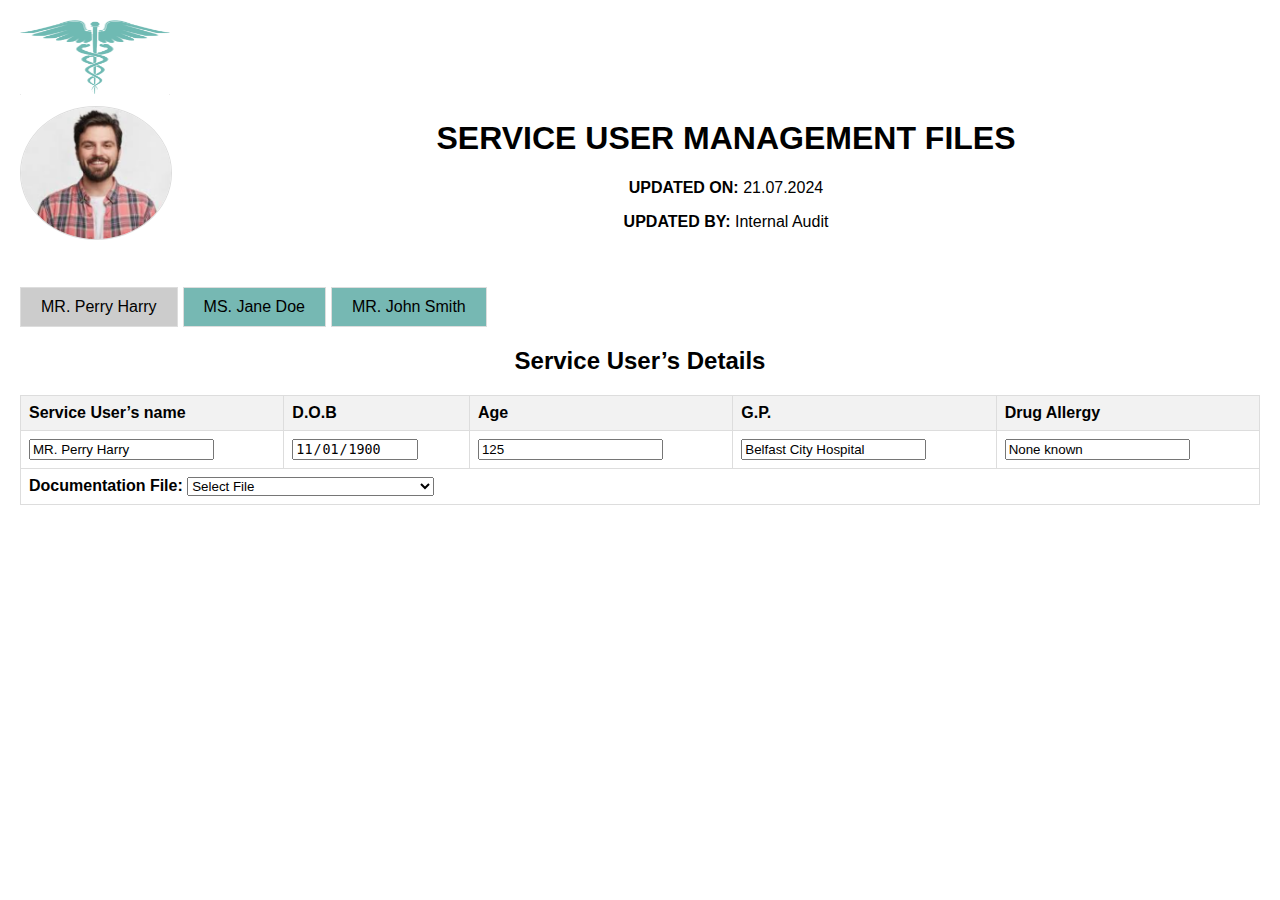
<file: index.html>
<!DOCTYPE html>
<html lang="en">

<head>
    <meta charset="UTF-8">
    <meta name="viewport" content="width=device-width, initial-scale=1.0">
    <title>Service User Management File</title>
    <link rel="stylesheet" href="style.css">
</head>

<body>
    <div>
        <img id="company-logo" class="company-logo" src="https://ademoyosoreoluwa.github.io/medicals/medical_project.png" alt="Company Logo">
    </div>
    <div class="header-container">
        <img id="profile-pic" src="https://ademoyosoreoluwa.github.io/medicals/Male-1.png" alt="Profile Picture">
        <div class="header-text">
            <h1>SERVICE USER MANAGEMENT FILES</h1>
            <p><strong>UPDATED ON:</strong> 21.07.2024</p>
            <p><strong>UPDATED BY:</strong> Internal Audit</p>
        </div>
        <div>
        </div>

    </div>

    <div class="tabs">
        <div class="tab active" onclick="openTab(event, 'perry')">MR. Perry Harry</div>
        <div class="tab" onclick="openTab(event, 'jane')">MS. Jane Doe</div>
        <div class="tab" onclick="openTab(event, 'john')">MR. John Smith</div>
    </div>

    <div id="perry-tab" class="tab-content active">
        <h2>Service User’s Details</h2>
        <table class="details-table">
            <tr>
                <th>Service User’s name</th>
                <th>D.O.B</th>
                <th>Age</th>
                <th>G.P.</th>
                <th>Drug Allergy</th>
            </tr>
            <tr>
                <td><input type="text" id="perry-name" readonly></td>
                <td><input type="date" id="perry-dob" readonly></td>
                <td><input type="number" id="perry-age" min="0" readonly></td>
                <td><input type="text" id="perry-gp" readonly></td>
                <td><input type="text" id="perry-drug-allergy" readonly></td>
            </tr>
            <tr>
                <td colspan="5">
                    <label for="perry-documentation"><strong>Documentation File:</strong></label>
                    <select id="perry-documentation">
                        <option value="">Select File</option>
                        <option value="Activities Accounting Sheet">Activities Accounting Sheet</option>
                        <option value="Communication and Delegation Sheet">Communication and Delegation Sheet</option>
                        <option value="First Aid Box Checklist">First Aid Box Checklist</option>
                        <option value="Grocery Accounting Sheet">Grocery Accounting Sheet</option>
                        <option value="Medication Record Sheet">Medication Record Sheet</option>
                        <option value="Night Duty Task Sheet">Night Duty Task Sheet</option>
                        <option value="Night Duty Health and Safety Checks">Night Duty Health and Safety Checks</option>
                        <option value="Participation Record">Participation Record</option>
                        <option value="Personal Accounting Sheet">Personal Accounting Sheet</option>
                        <option value="Petty Cash Accounting Sheet">Petty Cash Accounting Sheet</option>
                    </select>
                </td>
            </tr>
        </table>
    </div>

    <div id="jane-tab" class="tab-content">
        <h2>Service User’s Details</h2>
        <table class="details-table">
            <tr>
                <th>Service User’s name</th>
                <th>D.O.B</th>
                <th>Age</th>
                <th>G.P.</th>
                <th>Drug Allergy</th>
            </tr>
            <tr>
                <td><input type="text" id="jane-name" readonly></td>
                <td><input type="date" id="jane-dob" readonly></td>
                <td><input type="number" id="jane-age" min="0" readonly></td>
                <td><input type="text" id="jane-gp" readonly></td>
                <td><input type="text" id="jane-drug-allergy" readonly></td>
            </tr>
            <tr>
                <td colspan="5">
                    <label for="jane-documentation"><strong>Documentation File:</strong></label>
                    <select id="jane-documentation">
                        <option value="">Select File</option>
                        <option value="Activities Accounting Sheet">Activities Accounting Sheet</option>
                        <option value="Communication and Delegation Sheet">Communication and Delegation Sheet</option>
                        <option value="First Aid Box Checklist">First Aid Box Checklist</option>
                        <option value="Grocery Accounting Sheet">Grocery Accounting Sheet</option>
                        <option value="Medication Record Sheet">Medication Record Sheet</option>
                        <option value="Night Duty Task Sheet">Night Duty Task Sheet</option>
                        <option value="Night Duty Health and Safety Checks">Night Duty Health and Safety Checks</option>
                        <option value="Participation Record">Participation Record</option>
                        <option value="Personal Accounting Sheet">Personal Accounting Sheet</option>
                        <option value="Petty Cash Accounting Sheet">Petty Cash Accounting Sheet</option>
                    </select>
                </td>
            </tr>
        </table>
    </div>

    <div id="john-tab" class="tab-content">
        <h2>Service User’s Details</h2>
        <table class="details-table">
            <tr>
                <th>Service User’s name</th>
                <th>D.O.B</th>
                <th>Age</th>
                <th>G.P.</th>
                <th>Drug Allergy</th>
            </tr>
            <tr>
                <td><input type="text" id="john-name" readonly></td>
                <td><input type="date" id="john-dob" readonly></td>
                <td><input type="number" id="john-age" min="0" readonly></td>
                <td><input type="text" id="john-gp" readonly></td>
                <td><input type="text" id="john-drug-allergy" readonly></td>
            </tr>
            <tr>
                <td colspan="5">
                    <label for="john-documentation"><strong>Documentation File:</strong></label>
                    <select id="john-documentation">
                        <option value="">Select File</option>
                        <option value="Activities Accounting Sheet">Activities Accounting Sheet</option>
                        <option value="Communication and Delegation Sheet">Communication and Delegation Sheet</option>
                        <option value="First Aid Box Checklist">First Aid Box Checklist</option>
                        <option value="Grocery Accounting Sheet">Grocery Accounting Sheet</option>
                        <option value="Medication Record Sheet">Medication Record Sheet</option>
                        <option value="Night Duty Task Sheet">Night Duty Task Sheet</option>
                        <option value="Night Duty Health and Safety Checks">Night Duty Health and Safety Checks</option>
                        <option value="Participation Record">Participation Record</option>
                        <option value="Personal Accounting Sheet">Personal Accounting Sheet</option>
                        <option value="Petty Cash Accounting Sheet">Petty Cash Accounting Sheet</option>
                    </select>
                </td>
            </tr>
        </table>
    </div>

    <script src="script.js"></script>
</body>

</html>
</file>
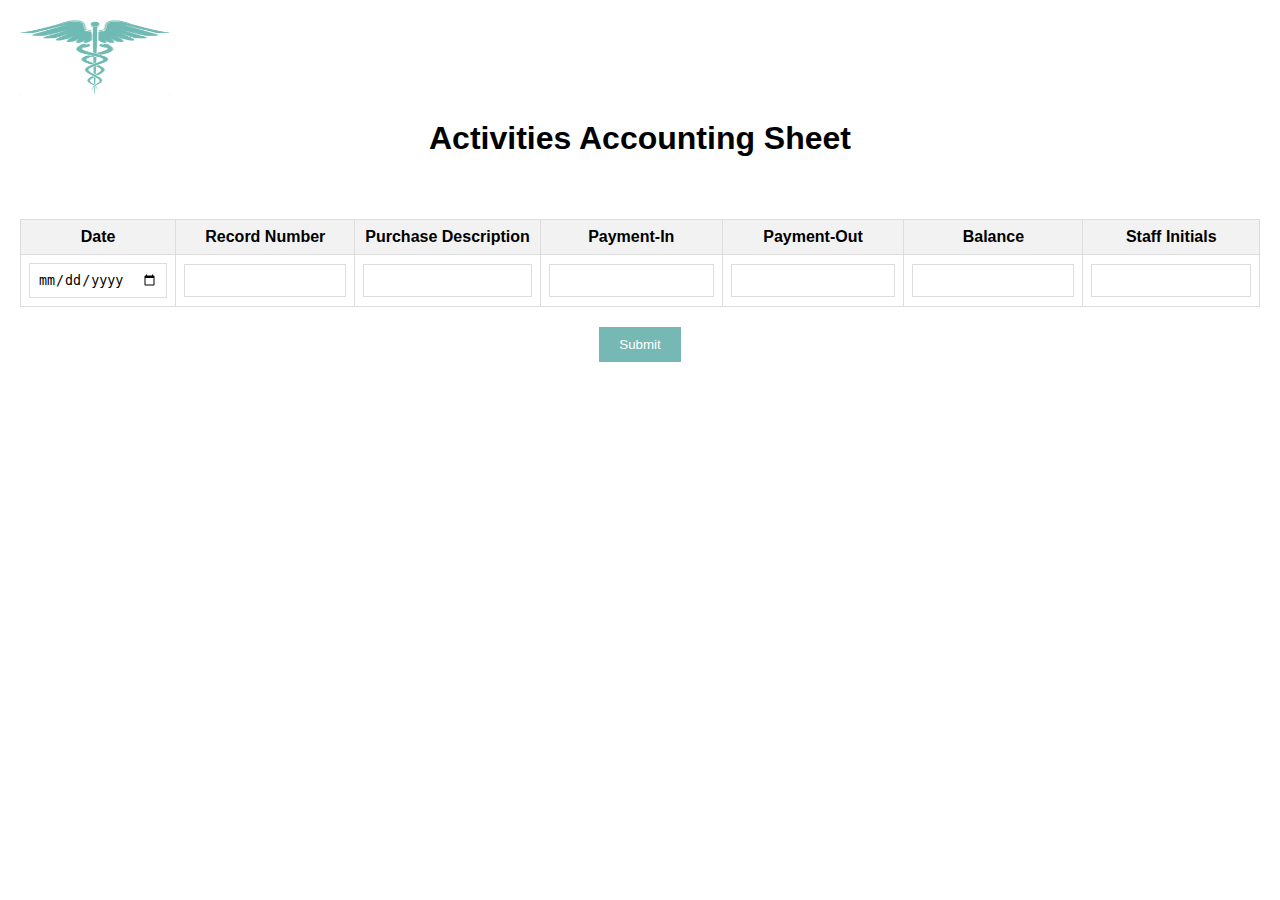
<file: activities_cash.html>
<!DOCTYPE html>
<html>
<head>
	<meta charset="utf-8">
	<meta name="viewport" content="width=device-width, initial-scale=1">
	<title>Activities Accounting Sheet</title>
	<link rel="stylesheet" href="style.css">
</head>
<body>
    <div>
        <img id="company-logo" class="company-logo" src="https://ademoyosoreoluwa.github.io/medicals/medical_project.png" alt="Company Logo">
    </div>
    <div class="header-container">
        <div class="header-text">
            <h1>Activities Accounting Sheet</h1>
        </div>
    </div>

    <form>
        <table>
            <thead>
                <tr>
                    <th>Date</th>
                    <th>Record Number</th>
                    <th>Purchase Description</th>
                    <th>Payment-In</th>
                    <th>Payment-Out</th>
                    <th>Balance</th>
                    <th>Staff Initials</th>
                </tr>
            </thead>
            <tbody id="accounting-rows">
                <tr>
                    <td><input type="date" class="input-field" name="date"></td>
                    <td><input type="number" class="input-field" name="record-number"></td>
                    <td><input type="text" class="input-field" name="purchase-description"></td>
                    <td><input type="number" class="input-field currency" name="payment-in" step="0.01"></td>
                    <td><input type="number" class="input-field currency" name="payment-out" step="0.01"></td>
                    <td><input type="text" class="input-field currency" name="balance" readonly></td>
                    <td><input type="text" class="input-field" name="staff-initials"></td>
                </tr>
                <!-- Add additional rows as needed -->
            </tbody>
        </table>
        <div class="submit-section">
            <input type="submit" value="Submit">
        </div>
    </form>

    <div class="balance-display" id="current-balance">
        <!-- Current Balance will be displayed here -->
    </div>
    <div id="confirmationMessage">
        Activities cash record saved successfully. Thank you for providing excellent support in my daily activities, making life worth living, and helping to create a better world.
    </div>
    <script defer src="script.js"></script>
</body>

</html>
</file>
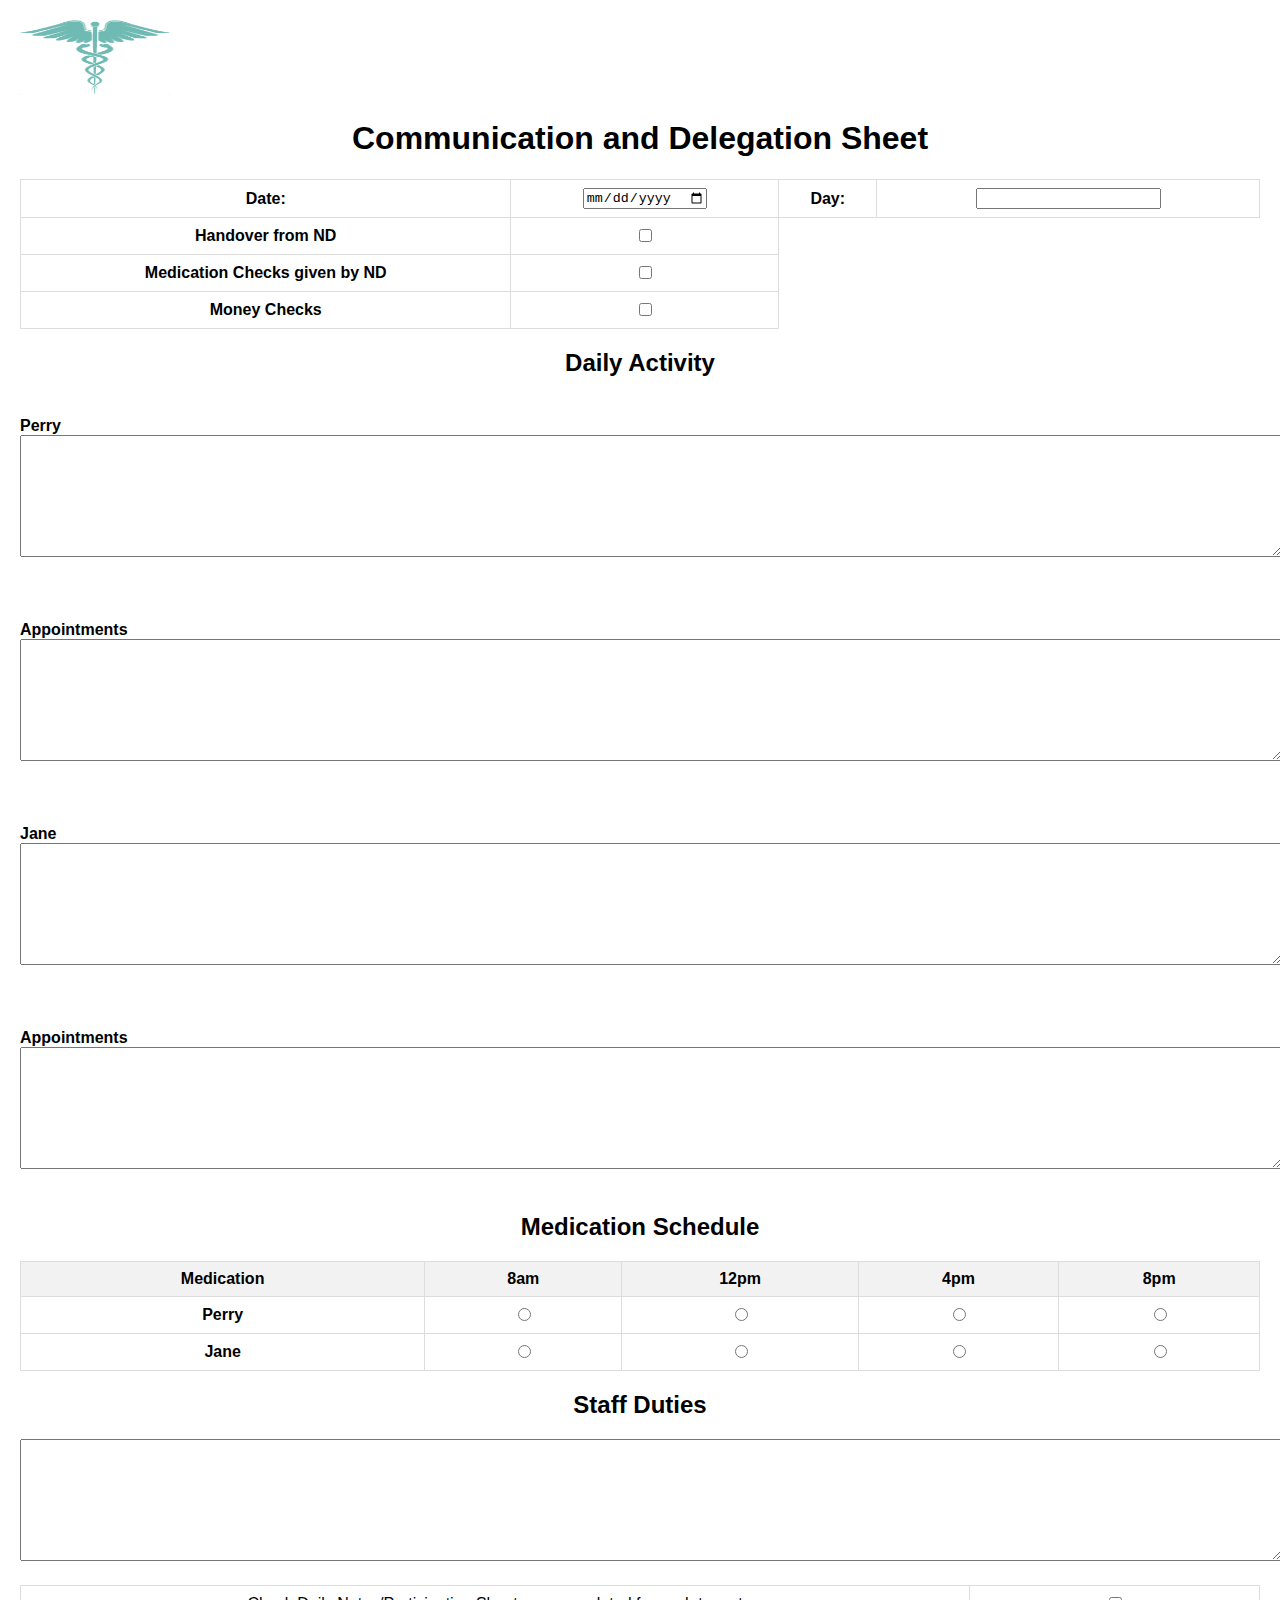
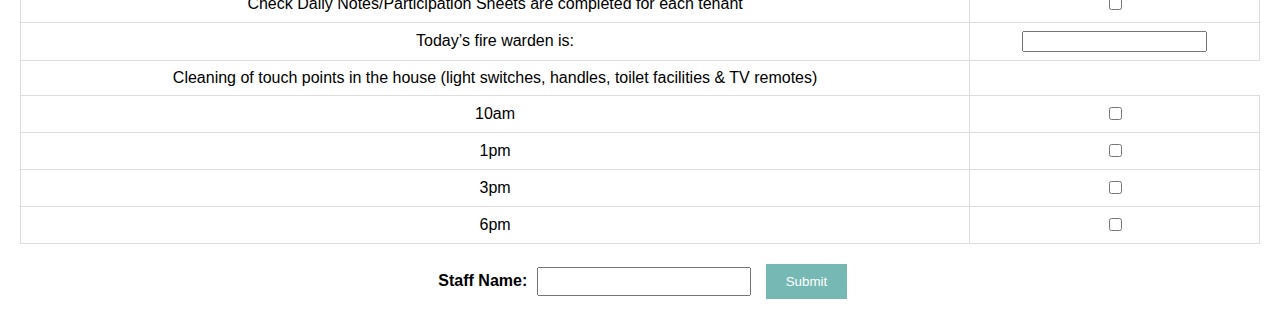
<file: delegation.html>
<!DOCTYPE html>
<html lang="en">

<head>
    <meta charset="UTF-8">
    <meta name="viewport" content="width=device-width, initial-scale=1.0">
    <title>Communication and Delegation Sheet</title>
    <link rel="stylesheet" href="style.css">
    <script defer src="script.js"></script>
</head>

<body>
    <div>
        <img id="company-logo" class="company-logo" src="https://ademoyosoreoluwa.github.io/medicals/medical_project.png" alt="Company Logo">
    </div>
    <h1>Communication and Delegation Sheet</h1>

    <form>
        <table>
            <tr>
                <td><strong>Date:</strong></td>
                <td><input type="date" name="date" onchange="fillDay()"></td>
                <td><strong>Day:</strong></td>
                <td><input type="text" name="day" readonly></td>
            </tr>
            <tr>
                <td><strong>Handover from ND</strong></td>
                <td class="checkbox"><input type="checkbox" name="handover-nd"></td>
            </tr>
            <tr>
                <td><strong>Medication Checks given by ND</strong></td>
                <td class="checkbox"><input type="checkbox" name="medication-checks"></td>
            </tr>
            <tr>
                <td><strong>Money Checks</strong></td>
                <td class="checkbox"><input type="checkbox" name="money-checks"></td>
            </tr>
        </table>

        <h2>Daily Activity</h2>
        <div class="section-title">Perry</div>
        <textarea name="anil-activities"></textarea>
        <div class="section-title">Appointments</div>
        <textarea name="anil-appointments"></textarea>

        <div class="section-title">Jane</div>
        <textarea name="gerald-activities"></textarea>
        <div class="section-title">Appointments</div>
        <textarea name="gerald-appointments"></textarea>

        <h2>Medication Schedule</h2>
        <table>
            <thead>
                <tr>
                    <th>Medication</th>
                    <th>8am</th>
                    <th>12pm</th>
                    <th>4pm</th>
                    <th>8pm</th>
                </tr>
            </thead>
            <tbody>
                <tr>
                    <td><strong>Perry</strong></td>
                    <td class="radio"><input type="radio" name="medication-anil-time" value="8am"></td>
                    <td class="radio"><input type="radio" name="medication-anil-time" value="12pm"></td>
                    <td class="radio"><input type="radio" name="medication-anil-time" value="4pm"></td>
                    <td class="radio"><input type="radio" name="medication-anil-time" value="8pm"></td>
                </tr>
                <tr>
                    <td><strong>Jane</strong></td>
                    <td class="radio"><input type="radio" name="medication-gerald-time" value="8am"></td>
                    <td class="radio"><input type="radio" name="medication-gerald-time" value="12pm"></td>
                    <td class="radio"><input type="radio" name="medication-gerald-time" value="4pm"></td>
                    <td class="radio"><input type="radio" name="medication-gerald-time" value="8pm"></td>
                </tr>
            </tbody>
        </table>

        <h2>Staff Duties</h2>
        <textarea name="staff-duties"></textarea>
        <table>
            <tr>
                <td>Check Daily Notes/Participation Sheets are completed for each tenant</td>
                <td class="checkbox"><input type="checkbox" name="check-notes"></td>
            </tr>
            <tr>
                <td>Today’s fire warden is:</td>
                <td><input type="text" name="fire-warden"></td>
            </tr>
            <tr>
                <td>Cleaning of touch points in the house (light switches, handles, toilet facilities & TV remotes)</td>
            </tr>
            <tr>
                <td>10am</td>
                <td class="checkbox"><input type="checkbox" name="cleaning-10am"></td>
            </tr>
            <tr>
                <td>1pm</td>
                <td class="checkbox"><input type="checkbox" name="cleaning-1pm"></td>
            </tr>
            <tr>
                <td>3pm</td>
                <td class="checkbox"><input type="checkbox" name="cleaning-3pm"></td>
            </tr>
            <tr>
                <td>6pm</td>
                <td class="checkbox"><input type="checkbox" name="cleaning-6pm"></td>
            </tr>
        </table>
        <p></p>

        <div class="submit-section">
            <label for="staff-name"><strong>Staff Name:</strong></label>
            <input type="text" id="staff-name" name="staff-name" required>
            <input type="submit" value="Submit">
        </div>

        <div id="confirmationMessage">
            Today delegation and communication record saved successfully. Thank you for providing excellent support in my daily activities, making life worth living, and helping to create a better world.
        </div>
    </form>
    <script src="script.js"></script>
</body>

</html>
</file>
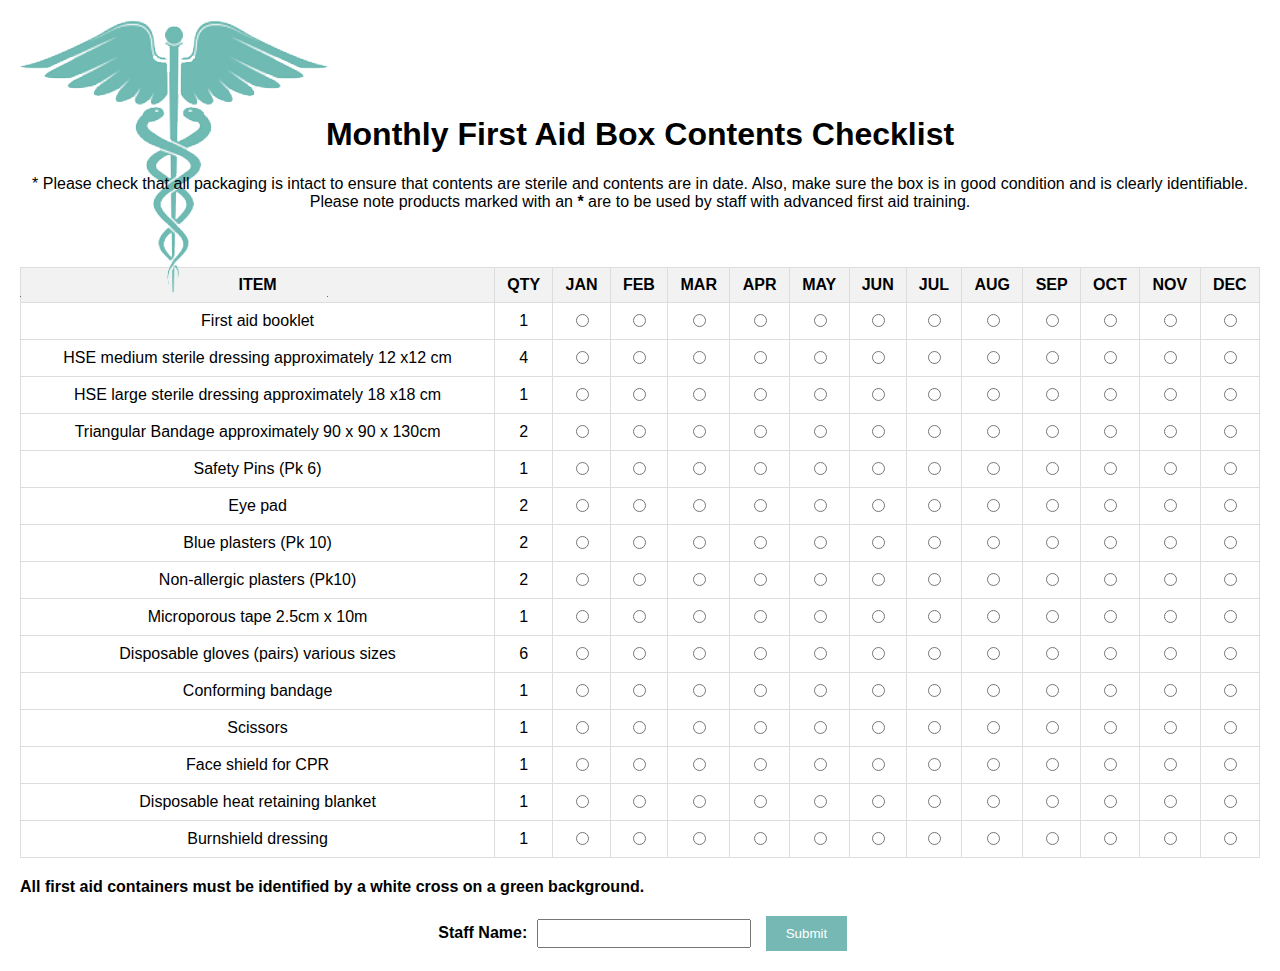
<file: first_aid_checklist.html>
<!DOCTYPE html>
<html>
<head>
	<meta charset="utf-8">
	<meta name="viewport" content="width=device-width, initial-scale=1">
	<title>First Aid Box Checklist</title>
	<link rel="stylesheet" href="style.css">
	<style type="text/css">
        input[type="date"] {
            width: 100%;
            box-sizing: border-box !important;
            border: none !important;
            padding: 8px !important;
            text-align: center !important;
        }
        
	</style>
</head>
<body>
	<div class = "ad_logo">
		<img src="https://ademoyosoreoluwa.github.io/medicals/medical_project.png" alt="Company Logo">
	</div>
    <div class="header-container">
        <div class="header-text">
            <h1>Monthly First Aid Box Contents Checklist</h1>
            <p>* Please check that all packaging is intact to ensure that contents are sterile and contents are in date. Also, make sure the box is in good condition and is clearly identifiable. Please note products marked with an <strong>*</strong> are to be used by staff with advanced first aid training.</p>
        </div>
    </div>

    <form>
        <table id="checklist-table">
            <thead>
                <tr>
                    <th>ITEM</th>
                    <th>QTY</th>
                    <th>JAN</th>
                    <th>FEB</th>
                    <th>MAR</th>
                    <th>APR</th>
                    <th>MAY</th>
                    <th>JUN</th>
                    <th>JUL</th>
                    <th>AUG</th>
                    <th>SEP</th>
                    <th>OCT</th>
                    <th>NOV</th>
                    <th>DEC</th>
                </tr>
            </thead>
            <tbody>
                <!-- Rows will be populated by JavaScript -->
            </tbody>
        </table>

        <p><strong>All first aid containers must be identified by a white cross on a green background.</strong></p>

        <div class="submit-section">
            <label for="staff-name"><strong>Staff Name:</strong></label>
            <input type="text" id="staff-name" name="staff-name" required>
            <input type="submit" value="Submit">
        </div>
    </form>

    <div id="confirmationMessage">
        First aid record saved successfully. Thank you for providing excellent support in my daily activities, making life worth living, and helping to create a better world.
    </div>
    <script defer src="script.js"></script>
</body>

</html>
</file>
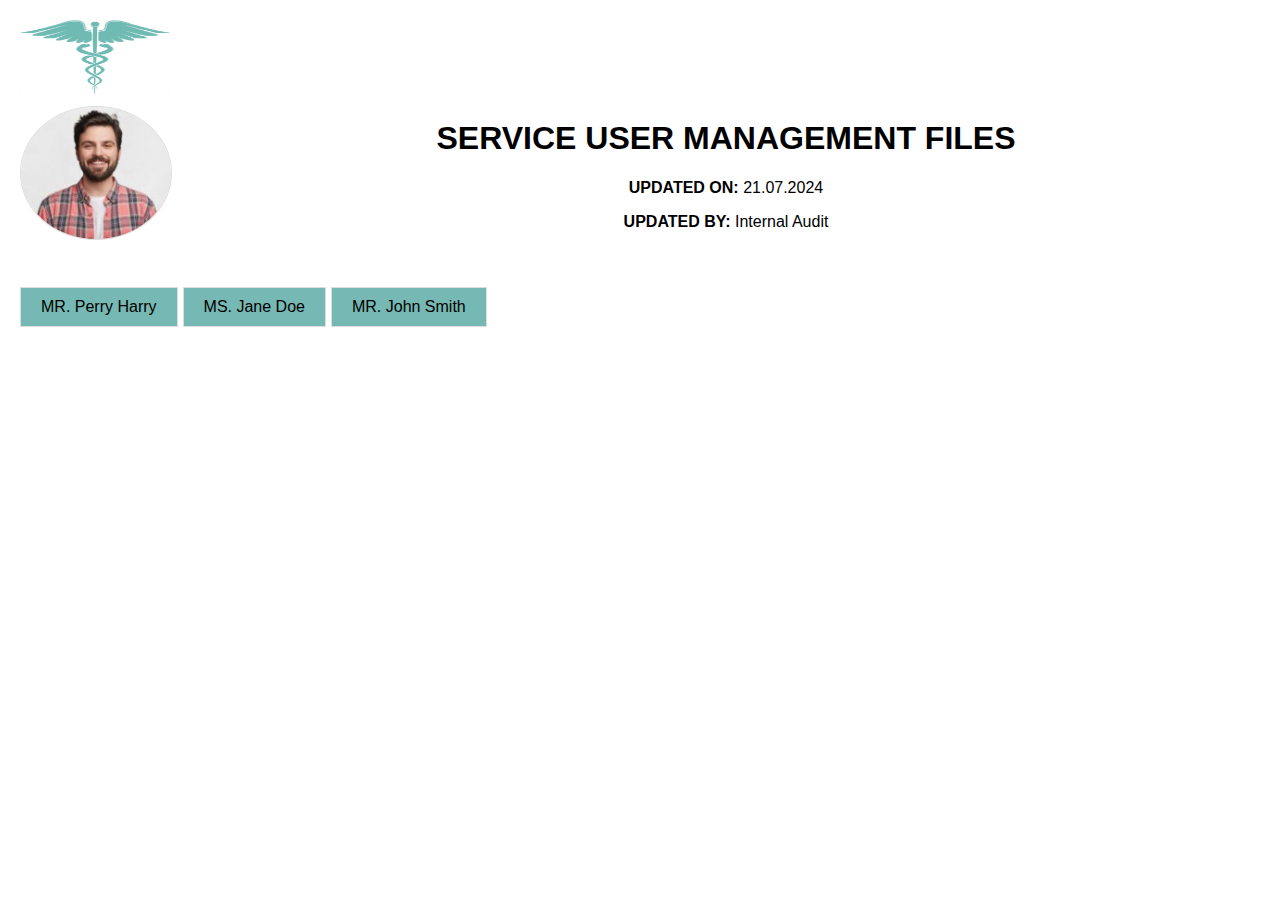
<file: first_page.html>
<!DOCTYPE html>
<html lang="en">

<head>
    <meta charset="UTF-8">
    <meta name="viewport" content="width=device-width, initial-scale=1.0">
    <title>Service User Management File</title>
    <link rel="stylesheet" href="style.css">
</head>

<body>
    <div>
        <img id="company-logo" class="company-logo" src="https://ademoyosoreoluwa.github.io/medicals/medical_project.png" alt="Company Logo">
    </div>
    <div class="header-container">
        <img id="profile-pic" src="https://ademoyosoreoluwa.github.io/medicals/Male-1.png" alt="Profile Picture">
        <div class="header-text">
            <h1>SERVICE USER MANAGEMENT FILES</h1>
            <p><strong>UPDATED ON:</strong> 21.07.2024</p>
            <p><strong>UPDATED BY:</strong> Internal Audit</p>
        </div>
        <div>
        </div>

    </div>

    <div class="tabs">
        <div class="tab active" onclick="openTab(event, 'perry')">MR. Perry Harry</div>
        <div class="tab" onclick="openTab(event, 'jane')">MS. Jane Doe</div>
        <div class="tab" onclick="openTab(event, 'john')">MR. John Smith</div>
    </div>

    <div id="anil-tab" class="tab-content active">
        <h2>Service User’s Details</h2>
        <table class="details-table">
            <tr>
                <th>Service User’s name</th>
                <th>D.O.B</th>
                <th>Age</th>
                <th>G.P.</th>
                <th>Drug Allergy</th>
            </tr>
            <tr>
                <td><input type="text" id="perry-name" readonly></td>
                <td><input type="date" id="perry-dob" readonly></td>
                <td><input type="number" id="perry-age" min="0" readonly></td>
                <td><input type="text" id="perry-gp" readonly></td>
                <td><input type="text" id="perry-drug-allergy" readonly></td>
            </tr>
            <tr>
                <td colspan="5">
                    <label for="perry-documentation"><strong>Documentation File:</strong></label>
                    <select id="perry-documentation">
                        <option value="">Select File</option>
                        <option value="Activities Accounting Sheet">Activities Accounting Sheet</option>
                        <option value="Communication and Delegation Sheet">Communication and Delegation Sheet</option>
                        <option value="First Aid Box Checklist">First Aid Box Checklist</option>
                        <option value="Grocery Accounting Sheet">Grocery Accounting Sheet</option>
                        <option value="Medication Record Sheet">Medication Record Sheet</option>
                        <option value="Night Duty Task Sheet">Night Duty Task Sheet</option>
                        <option value="Night Duty Health and Safety Checks">Night Duty Health and Safety Checks</option>
                        <option value="Participation Record">Participation Record</option>
                        <option value="Personal Accounting Sheet">Personal Accounting Sheet</option>
                        <option value="Petty Cash Accounting Sheet">Petty Cash Accounting Sheet</option>
                    </select>
                </td>
            </tr>
        </table>
    </div>

    <div id="jane-tab" class="tab-content">
        <h2>Service User’s Details</h2>
        <table class="details-table">
            <tr>
                <th>Service User’s name</th>
                <th>D.O.B</th>
                <th>Age</th>
                <th>G.P.</th>
                <th>Drug Allergy</th>
            </tr>
            <tr>
                <td><input type="text" id="jane-name" readonly></td>
                <td><input type="date" id="jane-dob" readonly></td>
                <td><input type="number" id="jane-age" min="0" readonly></td>
                <td><input type="text" id="jane-gp" readonly></td>
                <td><input type="text" id="jane-drug-allergy" readonly></td>
            </tr>
            <tr>
                <td colspan="5">
                    <label for="jane-documentation"><strong>Documentation File:</strong></label>
                    <select id="jane-documentation">
                        <option value="">Select File</option>
                        <option value="Activities Accounting Sheet">Activities Accounting Sheet</option>
                        <option value="Communication and Delegation Sheet">Communication and Delegation Sheet</option>
                        <option value="First Aid Box Checklist">First Aid Box Checklist</option>
                        <option value="Grocery Accounting Sheet">Grocery Accounting Sheet</option>
                        <option value="Medication Record Sheet">Medication Record Sheet</option>
                        <option value="Night Duty Task Sheet">Night Duty Task Sheet</option>
                        <option value="Night Duty Health and Safety Checks">Night Duty Health and Safety Checks</option>
                        <option value="Participation Record">Participation Record</option>
                        <option value="Personal Accounting Sheet">Personal Accounting Sheet</option>
                        <option value="Petty Cash Accounting Sheet">Petty Cash Accounting Sheet</option>
                    </select>
                </td>
            </tr>
        </table>
    </div>

    <div id="john-tab" class="tab-content">
        <h2>Service User’s Details</h2>
        <table class="details-table">
            <tr>
                <th>Service User’s name</th>
                <th>D.O.B</th>
                <th>Age</th>
                <th>G.P.</th>
                <th>Drug Allergy</th>
            </tr>
            <tr>
                <td><input type="text" id="john-name" readonly></td>
                <td><input type="date" id="john-dob" readonly></td>
                <td><input type="number" id="john-age" min="0" readonly></td>
                <td><input type="text" id="john-gp" readonly></td>
                <td><input type="text" id="john-drug-allergy" readonly></td>
            </tr>
            <tr>
                <td colspan="5">
                    <label for="john-documentation"><strong>Documentation File:</strong></label>
                    <select id="john-documentation">
                        <option value="">Select File</option>
                        <option value="Activities Accounting Sheet">Activities Accounting Sheet</option>
                        <option value="Communication and Delegation Sheet">Communication and Delegation Sheet</option>
                        <option value="First Aid Box Checklist">First Aid Box Checklist</option>
                        <option value="Grocery Accounting Sheet">Grocery Accounting Sheet</option>
                        <option value="Medication Record Sheet">Medication Record Sheet</option>
                        <option value="Night Duty Task Sheet">Night Duty Task Sheet</option>
                        <option value="Night Duty Health and Safety Checks">Night Duty Health and Safety Checks</option>
                        <option value="Participation Record">Participation Record</option>
                        <option value="Personal Accounting Sheet">Personal Accounting Sheet</option>
                        <option value="Petty Cash Accounting Sheet">Petty Cash Accounting Sheet</option>
                    </select>
                </td>
            </tr>
        </table>
    </div>

    <script src="script.js"></script>
</body>

</html>
</file>
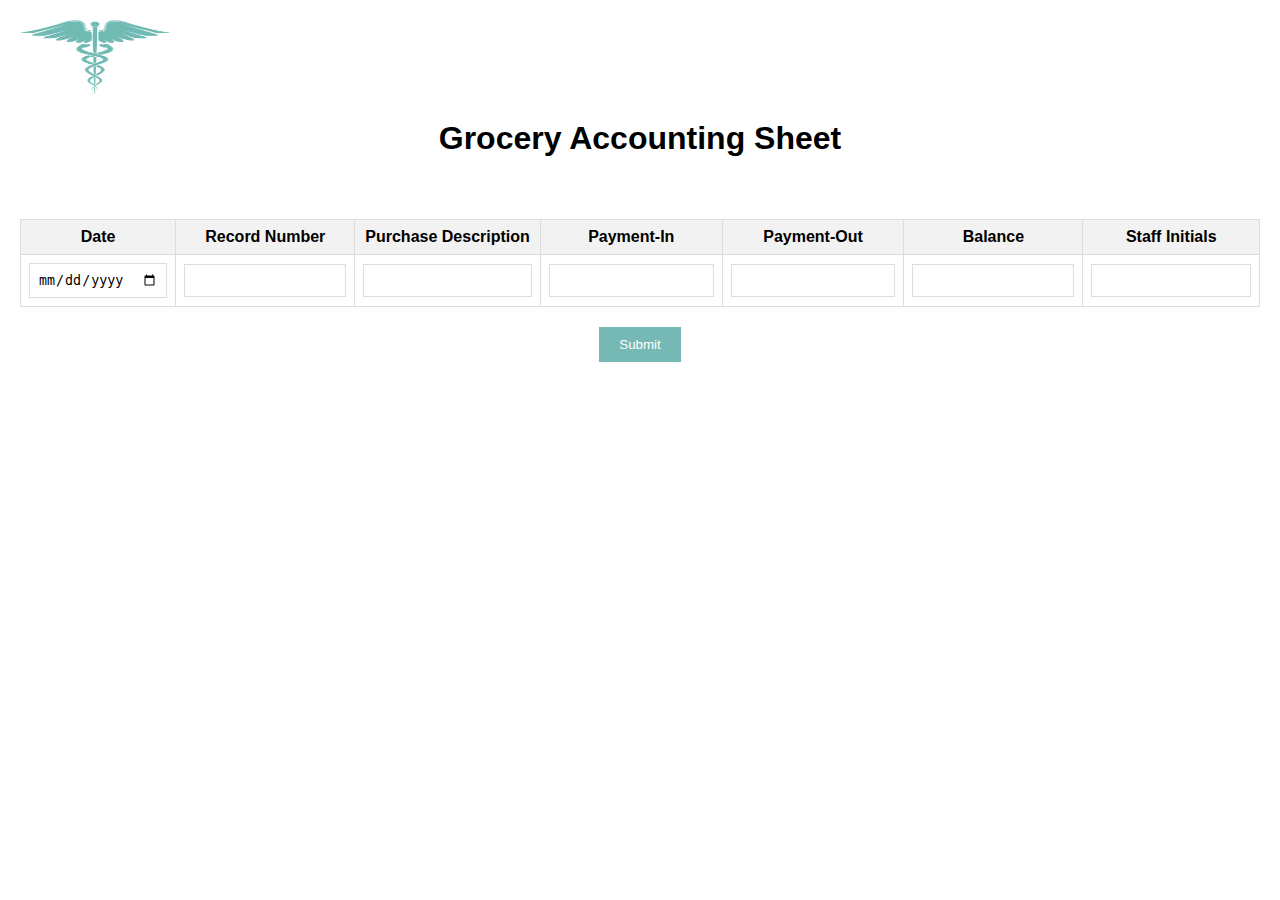
<file: grocerry_accounting.html>
<!DOCTYPE html>
<html>
<head>
	<meta charset="utf-8">
	<meta name="viewport" content="width=device-width, initial-scale=1">
	<title>Grocery Accounting Sheet</title>
	<link rel="stylesheet" href="style.css">
</head>
<body>
    <div>
        <img id="company-logo" class="company-logo" src="https://ademoyosoreoluwa.github.io/medicals/medical_project.png" alt="Company Logo">
    </div>
    <div class="header-container">
        <div class="header-text">
            <h1>Grocery Accounting Sheet</h1>
        </div>
    </div>

    <form>
        <table>
            <thead>
                <tr>
                    <th>Date</th>
                    <th>Record Number</th>
                    <th>Purchase Description</th>
                    <th>Payment-In</th>
                    <th>Payment-Out</th>
                    <th>Balance</th>
                    <th>Staff Initials</th>
                </tr>
            </thead>
            <tbody id="accounting-rows">
                <tr>
                    <td><input type="date" class="input-field" name="date"></td>
                    <td><input type="number" class="input-field" name="record-number"></td>
                    <td><input type="text" class="input-field" name="purchase-description"></td>
                    <td><input type="number" class="input-field currency" name="payment-in" step="0.01"></td>
                    <td><input type="number" class="input-field currency" name="payment-out" step="0.01"></td>
                    <td><input type="text" class="input-field currency" name="balance" readonly></td>
                    <td><input type="text" class="input-field" name="staff-initials"></td>
                </tr>
                <!-- Add additional rows as needed -->
            </tbody>
        </table>
        <div class="submit-section">
            <input type="submit" value="Submit">
        </div>
    </form>

    <div class="balance-display" id="current-balance">
        <!-- Current Balance will be displayed here -->
    </div>
    <div id="confirmationMessage">
        Grocerry account record saved successfully. Thank you for providing excellent support in my daily activities, making life worth living, and helping to create a better world.
    </div>
    <script defer src="script.js"></script>
</body>

</html>
</file>
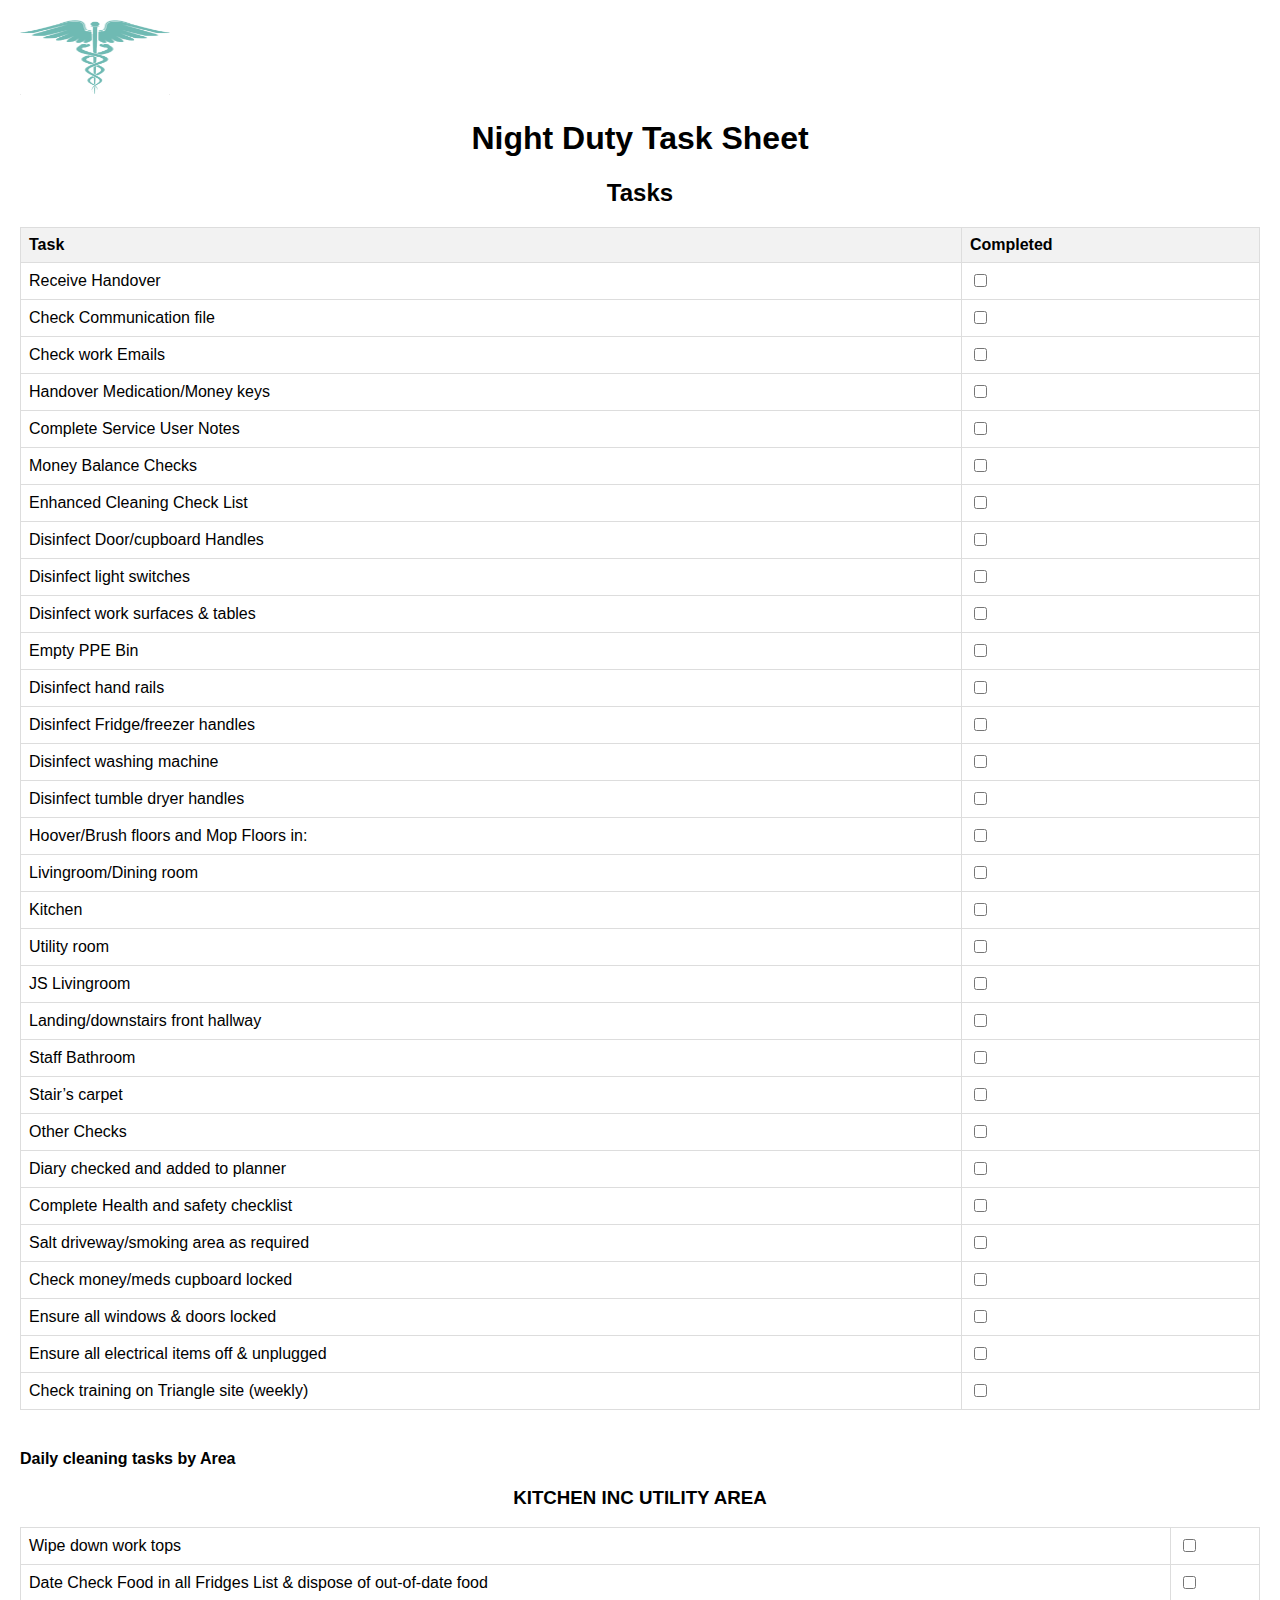
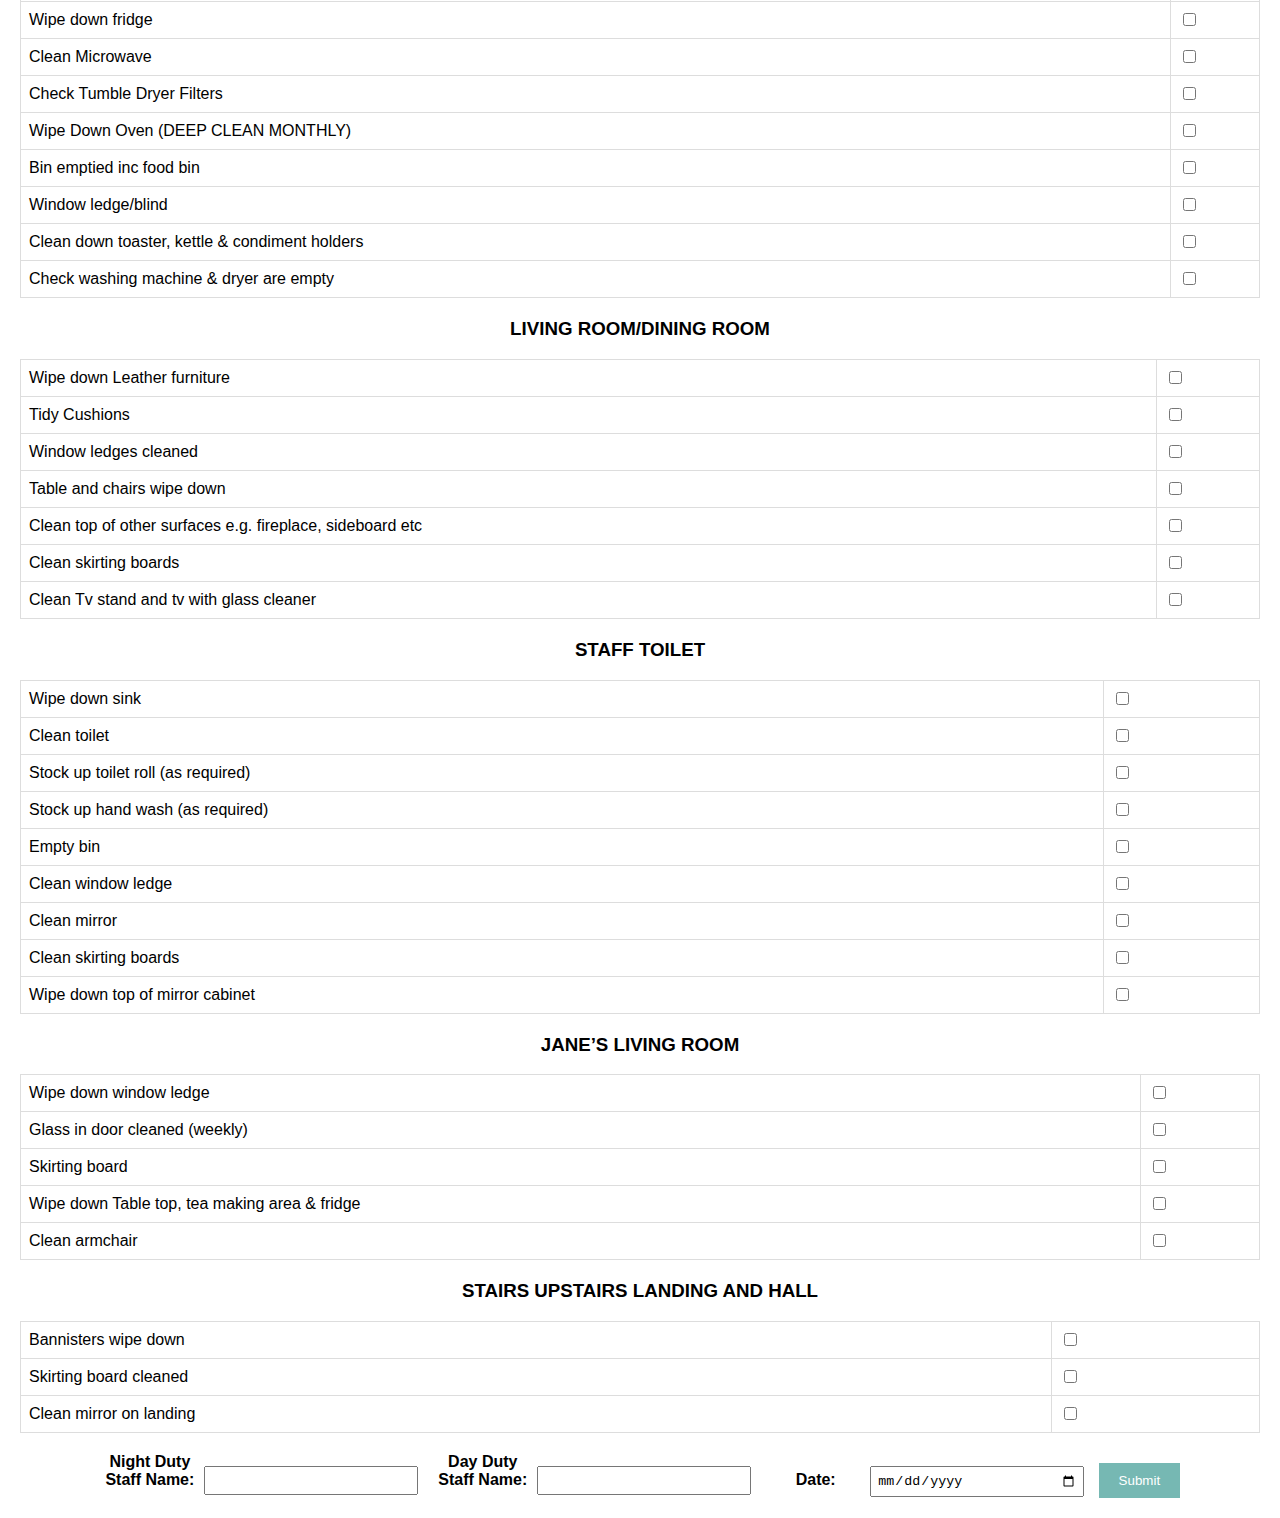
<file: night_duty_task_sheet.html>
<!DOCTYPE html>
<html lang="en">

<head>
    <meta charset="UTF-8">
    <meta name="viewport" content="width=device-width, initial-scale=1.0">
    <title>Night Duty Task Sheet</title>
    <link rel="stylesheet" href="style.css">
    <script defer src="script.js"></script>
    <style type="text/css">
        th, td {
            text-align: left !important;
    }
    </style>
</head>

<body>
    <div>
        <img id="company-logo" class="company-logo" src="https://ademoyosoreoluwa.github.io/medicals/medical_project.png" alt="Company Logo">
    </div>

    <h1>Night Duty Task Sheet</h1>
    <h2>Tasks</h2>
    <form>
        <table>
            <tr>
                <th>Task</th>
                <th>Completed</th>
            </tr>
            <tr>
                <td>Receive Handover</td>
                <td class="checkbox"><input type="checkbox" name="receive-handover"></td>
            </tr>
            <tr>
                <td>Check Communication file</td>
                <td class="checkbox"><input type="checkbox" name="check-communication-file"></td>
            </tr>
            <tr>
                <td>Check work Emails</td>
                <td class="checkbox"><input type="checkbox" name="check-work-emails"></td>
            </tr>
            <tr>
                <td>Handover Medication/Money keys</td>
                <td class="checkbox"><input type="checkbox" name="handover-keys"></td>
            </tr>
            <tr>
                <td>Complete Service User Notes</td>
                <td class="checkbox"><input type="checkbox" name="complete-notes"></td>
            </tr>
            <tr>
                <td>Money Balance Checks</td>
                <td class="checkbox"><input type="checkbox" name="money-balance-checks"></td>
            </tr>
            <tr>
                <td>Enhanced Cleaning Check List</td>
                <td class="checkbox"><input type="checkbox" name="enhanced-cleaning-checklist"></td>
            </tr>
            <tr>
                <td>Disinfect Door/cupboard Handles</td>
                <td class="checkbox"><input type="checkbox" name="disinfect-handles"></td>
            </tr>
            <tr>
                <td>Disinfect light switches</td>
                <td class="checkbox"><input type="checkbox" name="disinfect-switches"></td>
            </tr>
            <tr>
                <td>Disinfect work surfaces & tables</td>
                <td class="checkbox"><input type="checkbox" name="disinfect-surfaces"></td>
            </tr>
            <tr>
                <td>Empty PPE Bin</td>
                <td class="checkbox"><input type="checkbox" name="empty-ppe-bin"></td>
            </tr>
            <tr>
                <td>Disinfect hand rails</td>
                <td class="checkbox"><input type="checkbox" name="disinfect-handrails"></td>
            </tr>
            <tr>
                <td>Disinfect Fridge/freezer handles</td>
                <td class="checkbox"><input type="checkbox" name="disinfect-fridge-handles"></td>
            </tr>
            <tr>
                <td>Disinfect washing machine</td>
                <td class="checkbox"><input type="checkbox" name="disinfect-washing-machine"></td>
            </tr>
            <tr>
                <td>Disinfect tumble dryer handles</td>
                <td class="checkbox"><input type="checkbox" name="disinfect-dryer-handles"></td>
            </tr>
            <tr>
                <td>Hoover/Brush floors and Mop Floors in:</td>
                <td class="checkbox"><input type="checkbox" name="clean-floors"></td>
            </tr>
            <tr>
                <td>Livingroom/Dining room</td>
                <td class="checkbox"><input type="checkbox" name="clean-living-dining-room"></td>
            </tr>
            <tr>
                <td>Kitchen</td>
                <td class="checkbox"><input type="checkbox" name="clean-kitchen"></td>
            </tr>
            <tr>
                <td>Utility room</td>
                <td class="checkbox"><input type="checkbox" name="clean-utility-room"></td>
            </tr>
            <tr>
                <td>JS Livingroom</td>
                <td class="checkbox"><input type="checkbox" name="clean-gm-livingroom"></td>
            </tr>
            <tr>
                <td>Landing/downstairs front hallway</td>
                <td class="checkbox"><input type="checkbox" name="clean-landing-hallway"></td>
            </tr>
            <tr>
                <td>Staff Bathroom</td>
                <td class="checkbox"><input type="checkbox" name="clean-staff-bathroom"></td>
            </tr>
            <tr>
                <td>Stair’s carpet</td>
                <td class="checkbox"><input type="checkbox" name="clean-stairs-carpet"></td>
            </tr>
            <tr>
                <td>Other Checks</td>
                <td class="checkbox"><input type="checkbox" name="other-checks"></td>
            </tr>
            <tr>
                <td>Diary checked and added to planner</td>
                <td class="checkbox"><input type="checkbox" name="check-diary"></td>
            </tr>
            <tr>
                <td>Complete Health and safety checklist</td>
                <td class="checkbox"><input type="checkbox" name="complete-hs-checklist"></td>
            </tr>
            <tr>
                <td>Salt driveway/smoking area as required</td>
                <td class="checkbox"><input type="checkbox" name="salt-driveway"></td>
            </tr>
            <tr>
                <td>Check money/meds cupboard locked</td>
                <td class="checkbox"><input type="checkbox" name="check-cupboard"></td>
            </tr>
            <tr>
                <td>Ensure all windows & doors locked</td>
                <td class="checkbox"><input type="checkbox" name="lock-windows-doors"></td>
            </tr>
            <tr>
                <td>Ensure all electrical items off & unplugged</td>
                <td class="checkbox"><input type="checkbox" name="unplug-electrical-items"></td>
            </tr>
            <tr>
                <td>Check training on Triangle site (weekly)</td>
                <td class="checkbox"><input type="checkbox" name="check-training"></td>
            </tr>
        </table>

        <div class="section-title">Daily cleaning tasks by Area</div>

        <h3>KITCHEN INC UTILITY AREA</h3>
        <table>
            <tr>
                <td>Wipe down work tops</td>
                <td class="checkbox"><input type="checkbox" name="wipe-work-tops"></td>
            </tr>
            <tr>
                <td>Date Check Food in all Fridges List & dispose of out-of-date food</td>
                <td class="checkbox"><input type="checkbox" name="check-food"></td>
            </tr>
            <tr>
                <td>Wipe down fridge</td>
                <td class="checkbox"><input type="checkbox" name="wipe-fridge"></td>
            </tr>
            <tr>
                <td>Clean Microwave</td>
                <td class="checkbox"><input type="checkbox" name="clean-microwave"></td>
            </tr>
            <tr>
                <td>Check Tumble Dryer Filters</td>
                <td class="checkbox"><input type="checkbox" name="check-dryer-filters"></td>
            </tr>
            <tr>
                <td>Wipe Down Oven (DEEP CLEAN MONTHLY)</td>
                <td class="checkbox"><input type="checkbox" name="wipe-oven"></td>
            </tr>
            <tr>
                <td>Bin emptied inc food bin</td>
                <td class="checkbox"><input type="checkbox" name="empty-bin"></td>
            </tr>
            <tr>
                <td>Window ledge/blind</td>
                <td class="checkbox"><input type="checkbox" name="clean-window-ledge"></td>
            </tr>
            <tr>
                <td>Clean down toaster, kettle & condiment holders</td>
                <td class="checkbox"><input type="checkbox" name="clean-toaster-kettle"></td>
            </tr>
            <tr>
                <td>Check washing machine & dryer are empty</td>
                <td class="checkbox"><input type="checkbox" name="check-washer-dryer"></td>
            </tr>
        </table>

        <h3>LIVING ROOM/DINING ROOM</h3>
        <table>
            <tr>
                <td>Wipe down Leather furniture</td>
                <td class="checkbox"><input type="checkbox" name="wipe-leather-furniture"></td>
            </tr>
            <tr>
                <td>Tidy Cushions</td>
                <td class="checkbox"><input type="checkbox" name="tidy-cushions"></td>
            </tr>
            <tr>
                <td>Window ledges cleaned</td>
                <td class="checkbox"><input type="checkbox" name="clean-window-ledges"></td>
            </tr>
            <tr>
                <td>Table and chairs wipe down</td>
                <td class="checkbox"><input type="checkbox" name="wipe-table-chairs"></td>
            </tr>
            <tr>
                <td>Clean top of other surfaces e.g. fireplace, sideboard etc</td>
                <td class="checkbox"><input type="checkbox" name="clean-other-surfaces"></td>
            </tr>
            <tr>
                <td>Clean skirting boards</td>
                <td class="checkbox"><input type="checkbox" name="clean-skirting-boards"></td>
            </tr>
            <tr>
                <td>Clean Tv stand and tv with glass cleaner</td>
                <td class="checkbox"><input type="checkbox" name="clean-tv-stand"></td>
            </tr>
        </table>

        <h3>STAFF TOILET</h3>
        <table>
            <tr>
                <td>Wipe down sink</td>
                <td class="checkbox"><input type="checkbox" name="wipe-sink"></td>
            </tr>
            <tr>
                <td>Clean toilet</td>
                <td class="checkbox"><input type="checkbox" name="clean-toilet"></td>
            </tr>
            <tr>
                <td>Stock up toilet roll (as required)</td>
                <td class="checkbox"><input type="checkbox" name="stock-toilet-roll"></td>
            </tr>
            <tr>
                <td>Stock up hand wash (as required)</td>
                <td class="checkbox"><input type="checkbox" name="stock-hand-wash"></td>
            </tr>
            <tr>
                <td>Empty bin</td>
                <td class="checkbox"><input type="checkbox" name="empty-bin"></td>
            </tr>
            <tr>
                <td>Clean window ledge</td>
                <td class="checkbox"><input type="checkbox" name="clean-window-ledge"></td>
            </tr>
            <tr>
                <td>Clean mirror</td>
                <td class="checkbox"><input type="checkbox" name="clean-mirror"></td>
            </tr>
            <tr>
                <td>Clean skirting boards</td>
                <td class="checkbox"><input type="checkbox" name="clean-skirting-boards"></td>
            </tr>
            <tr>
                <td>Wipe down top of mirror cabinet</td>
                <td class="checkbox"><input type="checkbox" name="wipe-mirror-cabinet"></td>
            </tr>
        </table>

        <h3>JANE’S LIVING ROOM</h3>
        <table>
            <tr>
                <td>Wipe down window ledge</td>
                <td class="checkbox"><input type="checkbox" name="wipe-window-ledge"></td>
            </tr>
            <tr>
                <td>Glass in door cleaned (weekly)</td>
                <td class="checkbox"><input type="checkbox" name="clean-door-glass"></td>
            </tr>
            <tr>
                <td>Skirting board</td>
                <td class="checkbox"><input type="checkbox" name="clean-skirting-board"></td>
            </tr>
            <tr>
                <td>Wipe down Table top, tea making area & fridge</td>
                <td class="checkbox"><input type="checkbox" name="wipe-table-tea-area"></td>
            </tr>
            <tr>
                <td>Clean armchair</td>
                <td class="checkbox"><input type="checkbox" name="clean-armchair"></td>
            </tr>
        </table>

        <h3>STAIRS UPSTAIRS LANDING AND HALL</h3>
        <table>
            <tr>
                <td>Bannisters wipe down</td>
                <td class="checkbox"><input type="checkbox" name="wipe-bannisters"></td>
            </tr>
            <tr>
                <td>Skirting board cleaned</td>
                <td class="checkbox"><input type="checkbox" name="clean-skirting-board"></td>
            </tr>
            <tr>
                <td>Clean mirror on landing</td>
                <td class="checkbox"><input type="checkbox" name="clean-mirror"></td>
            </tr>
        </table>

        <div class="submit-section">
            <label for="Night Duty staff-name"><strong>Night Duty Staff Name:</strong></label>
            <input type="text" id="Night Duty staff-name" name="Night Duty staff-name" required>
            <label for="Day Duty staff-name"><strong>Day Duty Staff Name:</strong></label>
            <input type="text" id="Day Duty staff-name" name="Day Duty staff-name" required>
            <label for="date"><strong>Date:</strong></label>
            <input type="date" id="date" name="date" required>
            <input type="submit" value="Submit">
        </div>
        
        <div id="confirmationMessage">
            Night duty task record saved successfully. Thank you for providing excellent support in my daily activities, making life worth living, and helping to create a better world.
        </div>
    </form>
</body>

</html>
</file>
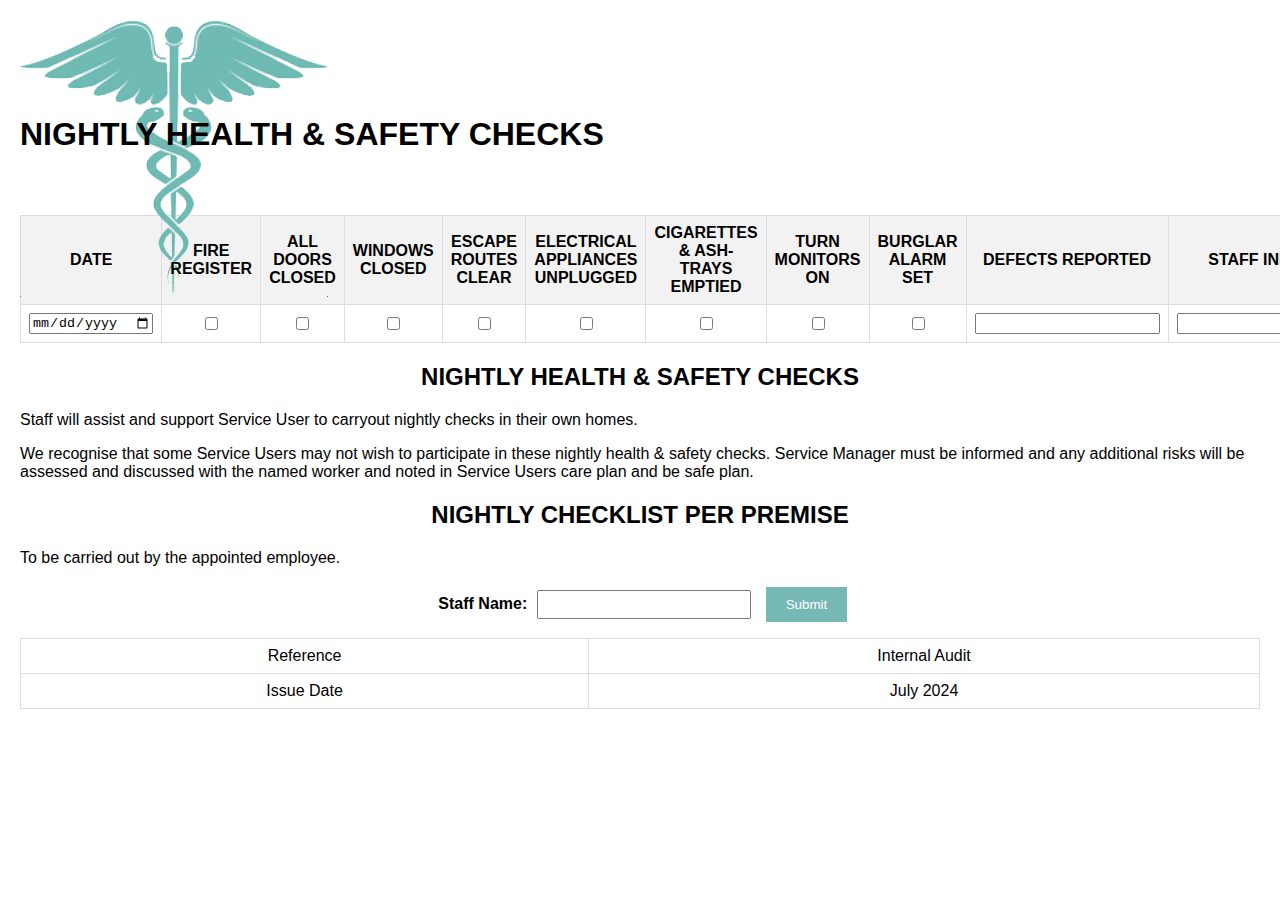
<file: night_health_and_safety_checks.html>
<!DOCTYPE html>
<html>
<head>
	<meta charset="utf-8">
	<meta name="viewport" content="width=device-width, initial-scale=1">
	<title>NIGHTLY HEALTH & SAFETY CHECKS</title>
	<link rel="stylesheet" href="style.css">
    <style type="text/css">
        .h1 {
            text-align: center !important;
        }
    </style>
</head>
<body>
	<div class = "ad_logo">
		<img src="https://ademoyosoreoluwa.github.io/medicals/medical_project.png" alt="Company Logo">
	</div>
    <div class="header-container">
        <div>
            <h1>NIGHTLY HEALTH & SAFETY CHECKS</h1>
        </div>
    </div>

    <form>
        <div class="section">
            <table>
                <thead>
                    <tr>
                        <th>DATE</th>
                        <th>FIRE REGISTER</th>
                        <th>ALL DOORS CLOSED</th>
                        <th>WINDOWS CLOSED</th>
                        <th>ESCAPE ROUTES CLEAR</th>
                        <th>ELECTRICAL APPLIANCES UNPLUGGED</th>
                        <th>CIGARETTES & ASH-TRAYS EMPTIED</th>
                        <th>TURN MONITORS ON</th>
                        <th>BURGLAR ALARM SET</th>
                        <th>DEFECTS REPORTED</th>
                        <th>STAFF INITIALS</th>
                    </tr>
                </thead>
                <tbody>
                    <!-- Add rows for each day of the month -->
                    <tr>
                        <td><input type="date"></td>
                        <td class="checkbox"><input type="checkbox"></td>
                        <td class="checkbox"><input type="checkbox"></td>
                        <td class="checkbox"><input type="checkbox"></td>
                        <td class="checkbox"><input type="checkbox"></td>
                        <td class="checkbox"><input type="checkbox"></td>
                        <td class="checkbox"><input type="checkbox"></td>
                        <td class="checkbox"><input type="checkbox"></td>
                        <td class="checkbox"><input type="checkbox"></td>
                        <td><input type="text"></td>
                        <td><input type="text"></td>
                    </tr>
                    <!-- Repeat for all required days -->
                </tbody>
            </table>
        </div>

        <div class="section">
            <h2>NIGHTLY HEALTH & SAFETY CHECKS</h2>
            <p>Staff will assist and support Service User to carryout nightly checks in their own homes.</p>
            <p>We recognise that some Service Users may not wish to participate in these nightly health & safety checks. Service Manager must be informed and any additional risks will be assessed and discussed with the named worker and noted in Service Users care plan and be safe plan.</p>
        </div>

        <div class="section">
            <h2>NIGHTLY CHECKLIST PER PREMISE</h2>
            <p>To be carried out by the appointed employee.</p>
        </div>

        <div class="submit-section">
            <label for="staff-name"><strong>Staff Name:</strong></label>
            <input type="text" id="staff-name" name="staff-name" required>
            <input type="submit" value="Submit">
        </div>

        <div id="confirmationMessage">
            Night health and safety record saved successfully. Thank you for providing excellent support in my daily activities, making life worth living, and helping to create a better world.
        </div>
    </form>
    <p></p>
    <p></p>

    <div class="section">
    	<p></p>
        <table>
        	<p></p>
            <tr>
                <td>Reference</td>
                <td>Internal Audit</td>
            </tr>
            <tr>
                <td>Issue Date</td>
                <td>July 2024</td>
            </tr>
        </table>
    </div>
    <script defer src="script.js"></script>
</body>
</html>
</file>
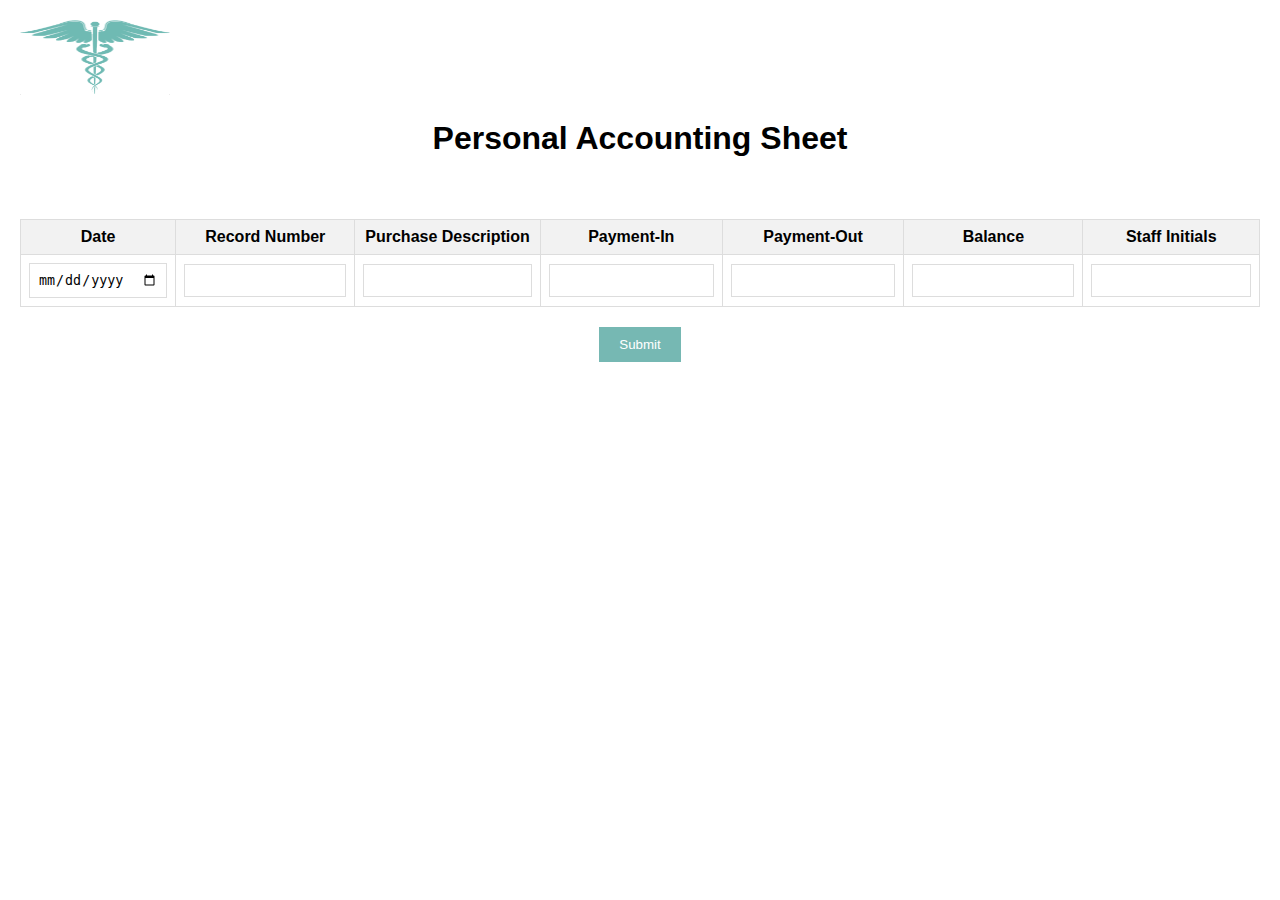
<file: personal_account.html>
<!DOCTYPE html>
<html>
<head>
	<meta charset="utf-8">
	<meta name="viewport" content="width=device-width, initial-scale=1">
	<title>Personal Accounting Sheet</title>
	<link rel="stylesheet" href="style.css">
</head>
<body>
    <div>
        <img id="company-logo" class="company-logo" src="https://ademoyosoreoluwa.github.io/medicals/medical_project.png" alt="Company Logo">
    </div>
    <div class="header-container">
        <div class="header-text">
            <h1>Personal Accounting Sheet</h1>
        </div>
    </div>

    <form>
        <table>
            <thead>
                <tr>
                    <th>Date</th>
                    <th>Record Number</th>
                    <th>Purchase Description</th>
                    <th>Payment-In</th>
                    <th>Payment-Out</th>
                    <th>Balance</th>
                    <th>Staff Initials</th>
                </tr>
            </thead>
            <tbody id="accounting-rows">
                <tr>
                    <td><input type="date" class="input-field" name="date"></td>
                    <td><input type="number" class="input-field" name="record-number"></td>
                    <td><input type="text" class="input-field" name="purchase-description"></td>
                    <td><input type="number" class="input-field currency" name="payment-in" step="0.01"></td>
                    <td><input type="number" class="input-field currency" name="payment-out" step="0.01"></td>
                    <td><input type="text" class="input-field currency" name="balance" readonly></td>
                    <td><input type="text" class="input-field" name="staff-initials"></td>
                </tr>
                <!-- Add additional rows as needed -->
            </tbody>
        </table>
        <div class="submit-section">
            <input type="submit" value="Submit">
        </div>
    </form>

    <div class="balance-display" id="current-balance">
        <!-- Current Balance will be displayed here -->
    </div>
    <div id="confirmationMessage">
        User personal account record saved successfully. Thank you for providing excellent support in my daily activities, making life worth living, and helping to create a better world.
    </div>
    <script defer src="script.js"></script>

</body>

</html>
</file>
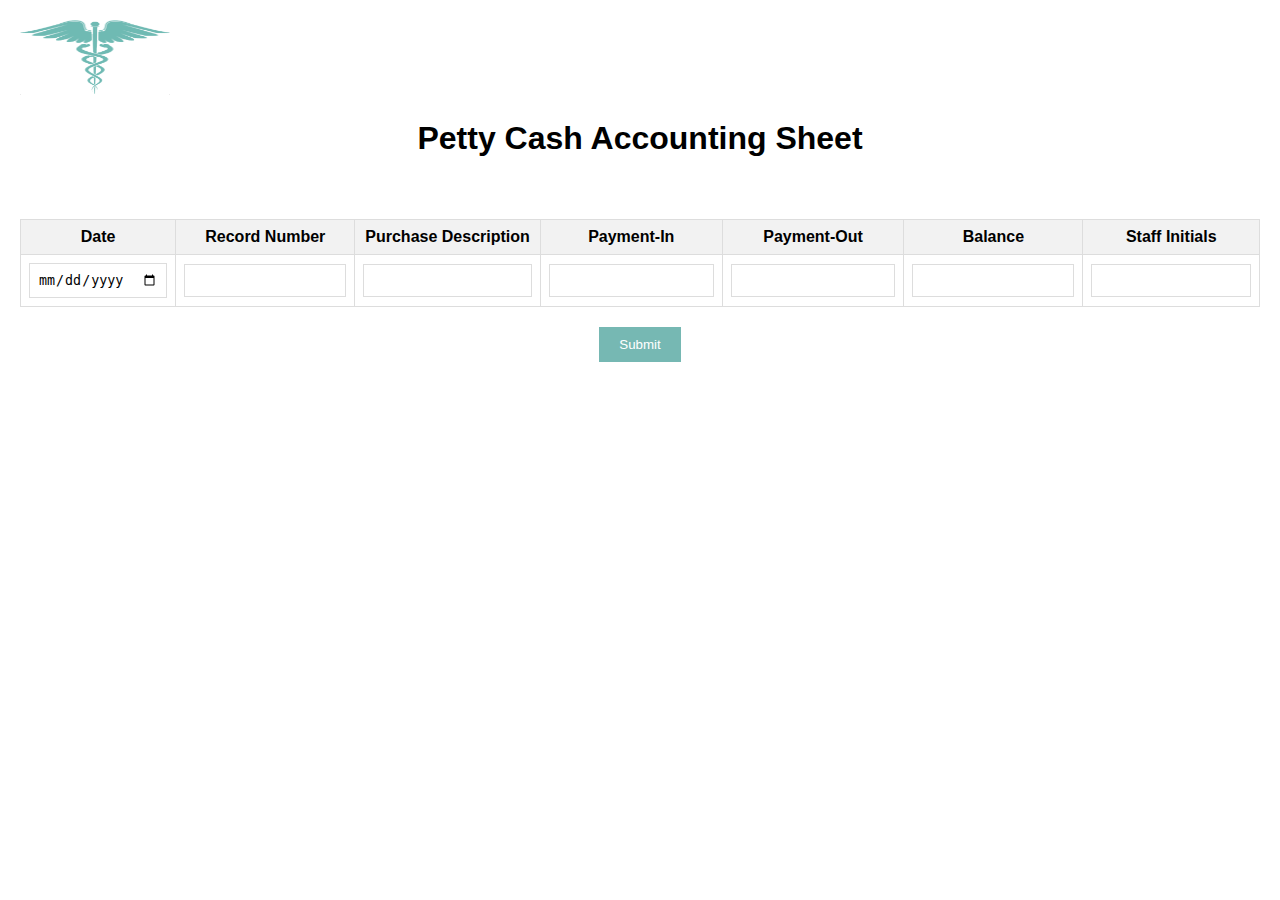
<file: petty_cash.html>
<!DOCTYPE html>
<html>
<head>
	<meta charset="utf-8">
	<meta name="viewport" content="width=device-width, initial-scale=1">
	<title>Petty Cash Accounting Sheet</title>
	<link rel="stylesheet" href="style.css">
</head>

<body>
    <div>
        <img id="company-logo" class="company-logo" src="https://ademoyosoreoluwa.github.io/medicals/medical_project.png" alt="Company Logo">
    </div>
    <div class="header-container">
        <div class="header-text">
            <h1>Petty Cash Accounting Sheet</h1>
        </div>
    </div>

    <form>
        <table>
            <thead>
                <tr>
                    <th>Date</th>
                    <th>Record Number</th>
                    <th>Purchase Description</th>
                    <th>Payment-In</th>
                    <th>Payment-Out</th>
                    <th>Balance</th>
                    <th>Staff Initials</th>
                </tr>
            </thead>
            <tbody id="accounting-rows">
                <tr>
                    <td><input type="date" class="input-field" name="date"></td>
                    <td><input type="number" class="input-field" name="record-number"></td>
                    <td><input type="text" class="input-field" name="purchase-description"></td>
                    <td><input type="number" class="input-field currency" name="payment-in" step="0.01"></td>
                    <td><input type="number" class="input-field currency" name="payment-out" step="0.01"></td>
                    <td><input type="text" class="input-field currency" name="balance" readonly></td>
                    <td><input type="text" class="input-field" name="staff-initials"></td>
                </tr>
                <!-- Add additional rows as needed -->
            </tbody>
        </table>
        <div class="submit-section">
            <input type="submit" value="Submit">
        </div>
    </form>

    <div class="balance-display" id="current-balance">
        <!-- Current Balance will be displayed here -->
    </div>
    <div id="confirmationMessage">
        Petty cash record saved successfully. Thank you for providing excellent support in my daily activities, making life worth living, and helping to create a better world.
    </div>
    <script defer src="script.js"></script>
</body>

</html>
</file>
<file: style.css>
body {
    font-family: Arial, sans-serif;
    margin: 20px;
    padding: 0;
}

.header-container {
    display: flex;
    align-items: center;
    margin-bottom: 40px;
    justify-content: space-between;
}

.header-text {
    text-align: center;
    flex: 1;
}

.header-container img {
    width: 150px;
    height: auto;
    border-radius: 50%;
    border: 1px solid #ddd;
    margin-right: 20px;
}

.company-logo {
    position: left;
    top: 0px;
    right: 0px;
    border-radius: 0% !important;
    width: 150px;
    height: 75px;
}

.ad_logo {
    width: 150px !important;
    height: 75px !important;
}

.tabs {
    display: flex;
    margin-bottom: 20px;
}

.tab {
    padding: 10px 20px;
    cursor: pointer;
    background-color: #76b8b3;
    border: 1px solid #ddd;
    margin-right: 5px;
    transition: background-color 0.3s;
}

.tab:hover {
    background-color: #ddd;
}

.tab.active {
    background-color: #ccc;
}

.tab-content {
    display: none;
}

.tab-content.active {
    display: block;
}

.section-title {
    margin-top: 20px;
    font-weight: bold;
}

.details-table {
    width: 100%;
    border-collapse: collapse;
}

.details-table th,
.details-table td {
    border: 1px solid #dddddd;
    text-align: left;
    padding: 8px;
}

.details-table th {
    background-color: #f2f2f2;
}

table {
    width: 100%;
    border-collapse: collapse;
    margin-bottom: 20px;
}

th, td {
    border: 1px solid #dddddd;
    text-align: center;
    padding: 8px;
}

th {
    background-color: #f2f2f2;
}
.input-field{
    width: 100%;
    box-sizing: border-box;
    padding: 8px;
    border: 1px solid #dddddd;
}

.highlight-green {
    background-color: lightgreen;
}

.highlight-red {
    background-color: lightcoral;
}

.highlight-blue {
    background-color: lightblue;
}

.section-title {
    margin-top: 40px;
}

.radio, .checkbox {
    text-align: center;
}

.submit-section {
    margin-top: 20px;
    text-align: center;
}

.submit-section label {
    display: inline-block;
    width: 100px;
}

.submit-section input[type="text"],
.submit-section input[type="date"],
.submit-section textarea {
    width: 200px;
    padding: 5px;
    margin-right: 10px;
}

.submit-section input[type="submit"] {
    padding: 10px 20px;
    background-color: #76b8b3;
    color: white;
    border: none;
    cursor: pointer;
}

.currency::before {
    content: '£';
}

.balance-display {
    text-align: center;
    margin-top: 20px;
    font-size: 1.2em;
    font-weight: bold;
        }

textarea{
    width: 100%; 
    height: 100px;
    padding: 10px;
    margin-bottom: 20px;
}

#confirmationMessage {
    display: none;
    color: green;
    font-weight: bold;
    margin-top: 20px;
    text-align: center;
}

h1, h2, h3 {
    text-align: center;
}

.flex-container {
    display: flex;
    align-items: center;
    margin-bottom: 10px;
}

.flex-container label {
    margin-left: 10px;
}
</file>
